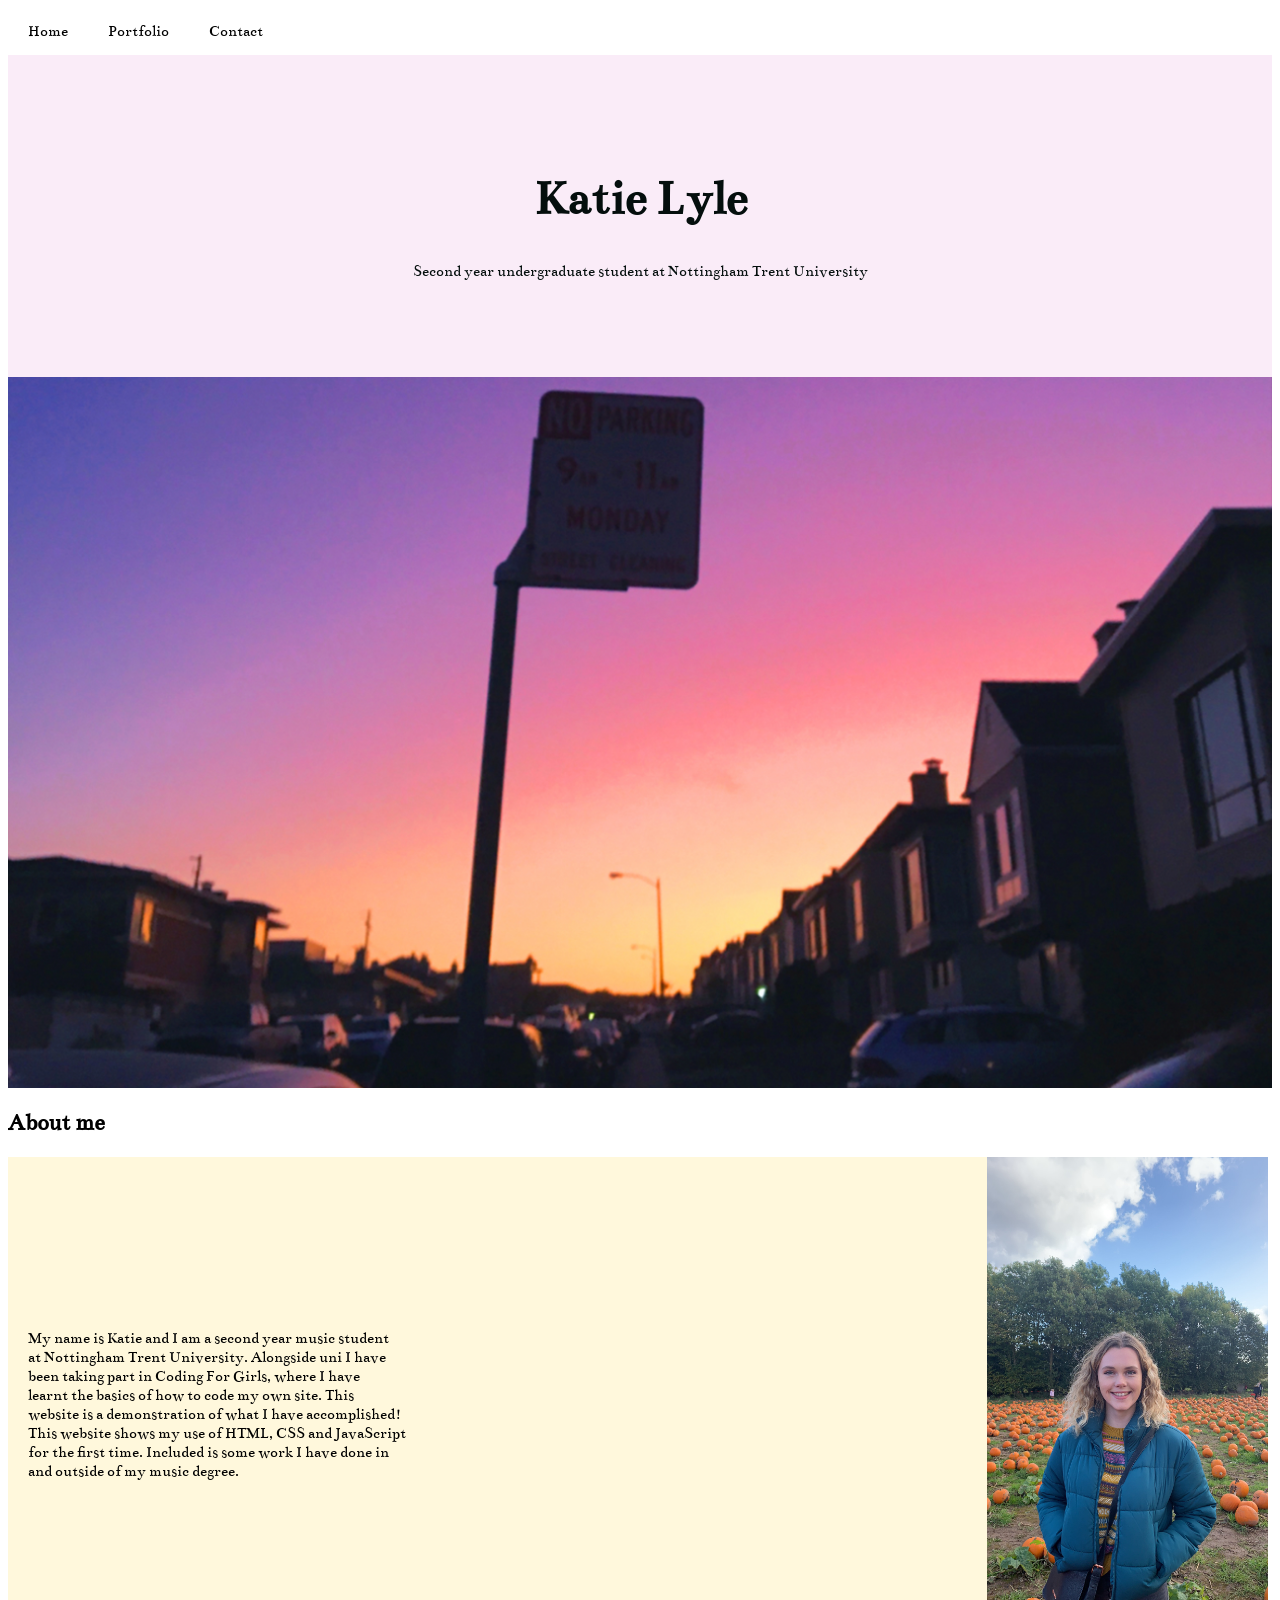
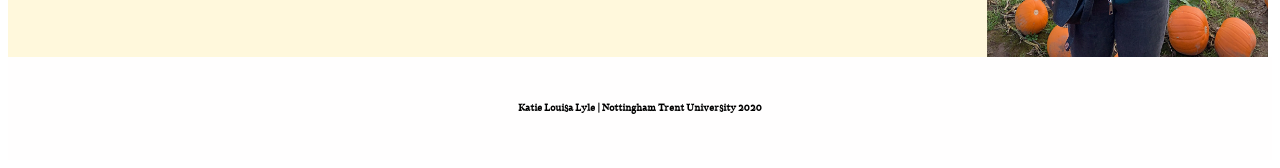
<file: Website /index.html>
<!DOCTYPE html> 
<html lang="en">

    <head>
        <title>Katie Lyle</title>


        <link rel="icon" 
        type="image/png" 
        href="Images /icon.png">
         
    
        <link href="CSS/Homepage.css" rel="stylesheet" type="text/css">

        <link href='https://fonts.googleapis.com/css?family=Bentham' rel='stylesheet'>

        <div class="navbar">
            <a href="index.html">Home</a>
            <a href="Portfolio.html">Portfolio</a>
            <a href="Contact.html">Contact</a>
        </div>

        <meta charset="UTF-8">
       
        <meta name="viewport" content="width=device-width, initial-scale=1">


        <style>
            body {
            font-family: 'Bentham' ;font-size: 16px;
            }
        </style>
    </head>
</html>
<div class="header">
    <h1>Katie Lyle </h1>
    <p>Second year undergraduate student at Nottingham Trent University</p>
</div>

<!-- This will be a photo slideshow to demonstrate my work-->
<section> 
    <img class="mySlides" src="Images /Untitled-2.jpg" style="width:100%">
    <img class="mySlides" src="Images /website photo-1.jpg" style="width:100%">
    <img class="mySlides" src="Images /Untitled-1.png" style="width:100%">  
</section>

<script>
    // Slide show javascript - the slide show will change every 4 seconds // 
    var myIndex = 0;
    carousel();
    
    function carousel() {
      var i;
      var x = document.getElementsByClassName("mySlides");
      for (i = 0; i < x.length; i++) {
        x[i].style.display = "none";
      }
      myIndex++;
      if (myIndex > x.length) {myIndex = 1}
      x[myIndex-1].style.display = "block";
      setTimeout(carousel, 5000);
    }
    </script>

<h2>About me</h2>

<div class="row">
    <div class="side"><br><br><br><br><br><br><br><br>
        My name is Katie and I am a second year music student<br>
        at Nottingham Trent University. Alongside uni I have<br>
        been taking part in Coding For Girls, where I have<br>
        learnt the basics of how to code my own site. This<br>
        website is a demonstration of what I have accomplished!<br>
        This website shows my use of HTML, CSS and JavaScript<br>
        for the first time. 
        Included is some work I have done in<br> 
        and outside of my music degree. 
     </div>
    <div id="main" style="width: 285px; height: 500px;">
         <img src="Images /IMG_0486.jpeg" height="500"/>
</div>
</div>

</body> 

<div class="footer">
    <h6>Katie Louisa Lyle | Nottingham Trent University 2020</h6>
</div>

</html>
</file>
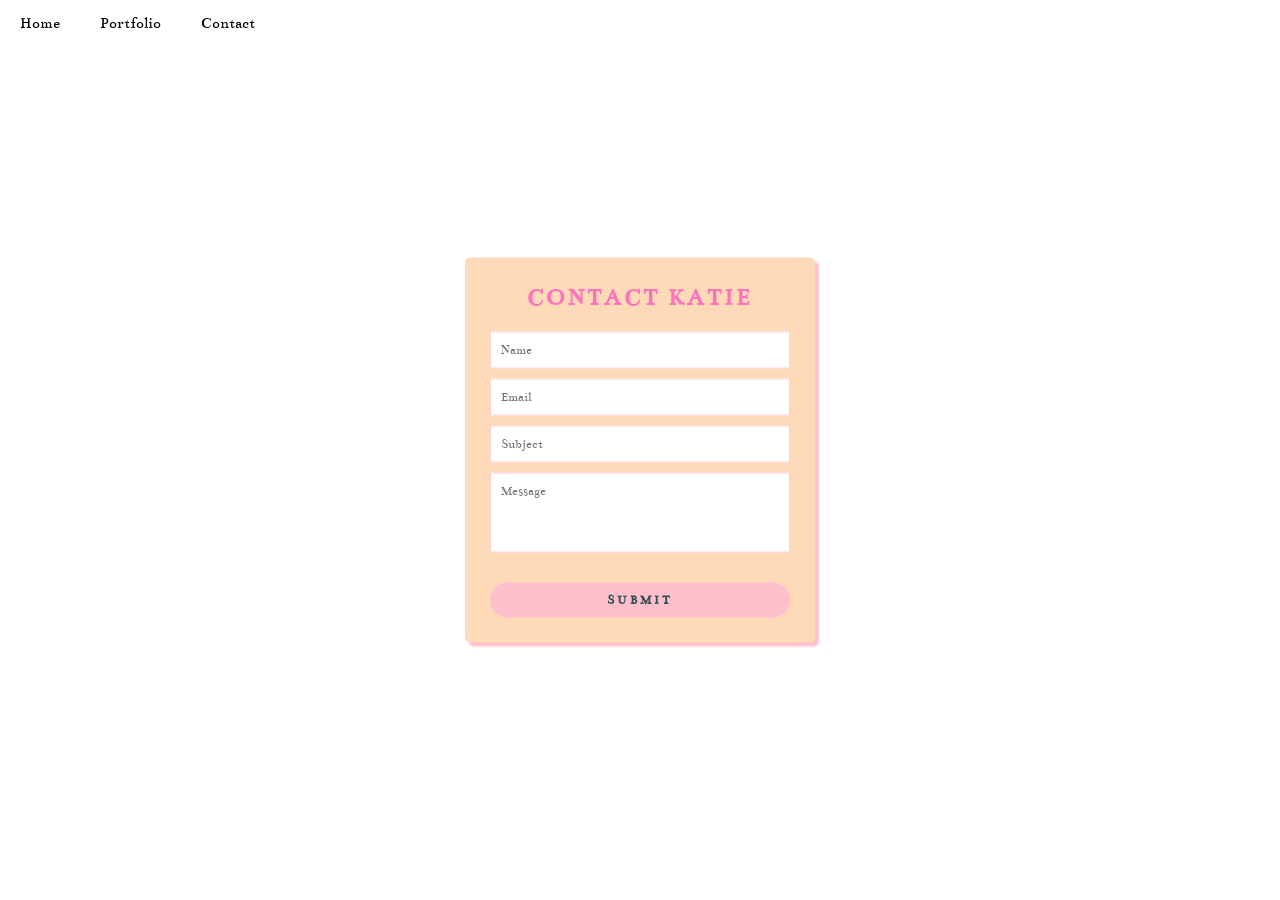
<file: Website /Contact.html>
<!DOCTYPE html>
<html lang="en">

<head> 

    <title> Contact Katie </title>

    <link rel="icon" 
        type="image/png" 
        href="Images /icon.png">

    <link href="CSS/Contact.css" rel="stylesheet" type="text/css">
    <script src="Contact.js"></script>

    <link href='https://fonts.googleapis.com/css?family=Bentham' rel='stylesheet'>

    <div class="navbar">
        <a href="index.html">Home</a>
        <a href="Portfolio.html">Portfolio</a>
        <a href="Contact.html">Contact</a>
    </div>

    <meta charset="UTF-8">
       
    <meta name="viewport" content="width=device-width, initial-scale=1">
   
    <style>
        body {
        font-family: 'Bentham' ; font-size: 16px ; 
        }
    </style>
</head>
</html>



      <div class="wrapper">
          <h2>Contact Katie</h2>
          <div id="error_message" ></div>

          <form id="myform" onsubmit="return validation()">
              <div class="input_field">
                  <input type="text" placeholder="Name" id="name">
              </div>
              <div class="input_field">
                <input type="text" placeholder="Email" id="email"> </div>
              <div class="input_field">
                <input type="text" placeholder="Subject" id="subject">
                </div>
                <div class="input_field"> 
                    <textarea id="message" placeholder="Message"></textarea>
                </div>
                <div class="btn">
                    <input type="submit">
                </div>
          </form>
        </div>

       
        
</html>
</file>
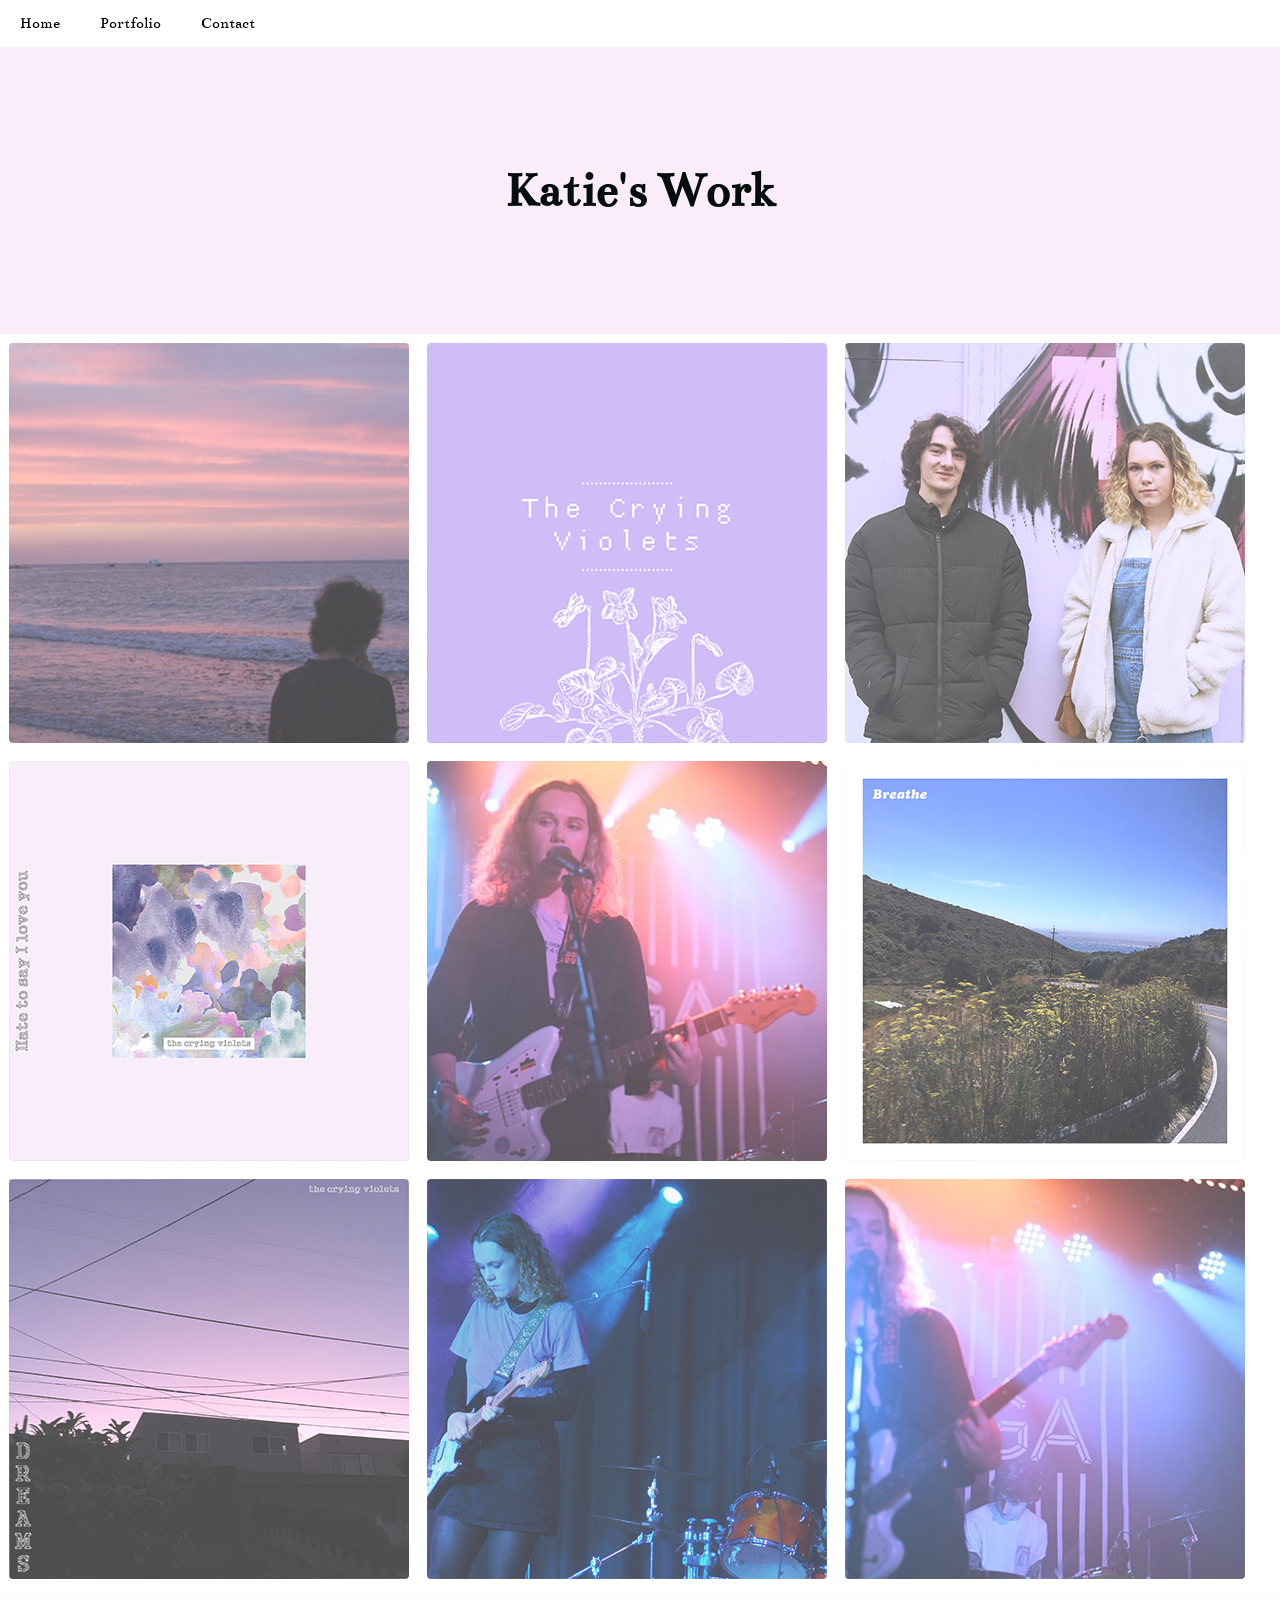
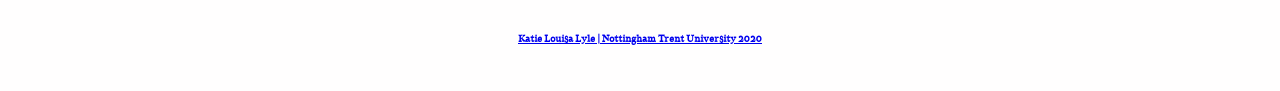
<file: Website /Portfolio.html>
<!DOCTYPE html> 
    <html lang="en">
    
        <head>
            <title>Portfolio</title>
    
            <link rel="icon" 
            type="image/png" 
            href="Images /icon.png">
        
            <link href="CSS/Portfolio.css" rel="stylesheet" type="text/css">
    
            <link href='https://fonts.googleapis.com/css?family=Bentham' rel='stylesheet'>
    
            <div class="navbar">
                <a href="index.html">Home</a>
                <a href="Portfolio.html">Portfolio</a>
                <a href="Contact.html">Contact</a>
            </div>
    
            <meta charset="UTF-8">
           
    
            <meta name="viewport" content="width=device-width, initial-scale=1">
            
            <style>
                body {
                font-family: 'Bentham' ;font-size: 16px;
                }
            </style>
        </head>
   <body>

    <div class="header">
        <h1>Katie's Work</h1>
    </div>
    
    <div id= "imagelist"> 
        <a href="Images /landscape .png"><img src="Images /landscape .png">
        <a href="Images /TCV Logo .png"><img src="Images /TCV Logo .png">
        <a href="Images /TCV photo .png"><img src="Images /TCV photo .png">
        <a href="Images /artwork HTSILY.png"><img src="Images /artwork HTSILY.png">
        <a href="Images /Bodega TCV.png"><img src ="Images /Bodega TCV.png">
        <a href="Images /breatheartwork.png"><img src="Images /breatheartwork.png">
        <a href="Images /Dream artwork .png"><img src="Images /Dream artwork .png">
        <a href="Images /Gig 1 .png"><img src="Images /Gig 1 .png">
        <a href="Images /gig2.png"><img src="Images /gig2.png">
        
        </div>
    </body>

    <div class="footer">
        <h6>Katie Louisa Lyle | Nottingham Trent University 2020</h6>
    </div>


    </html>
</file>
<file: Website /CSS/Homepage.css>
.header {
    padding:80px; /* some padding */ 
    text-align: center; /* this will centre the text onn the page */ 
    background-color: rgb(250, 236, 248);
    color: rgb(4, 14, 13);
}  

/* to increase the font size of the <h1> element */

.header h1 {
    font-size: 50px;
}

/* Styling the top navigation bar! */ 
.navbar {
    overflow: hidden; /* Hide overflow */ 
    background-color: rgb(255, 255, 255); 
}

/* Style the navigation bar links */ 
.navbar a { 
    float: left; /* Make sure that the links stay side-by-side */ 
    display: block; /* Change the display to block for responsive reasons */ 
    color: black; /* colour of the text */ 
    text-align: center; /*Aligning the text to the center */ 
    padding: 14px 20px; /* Add some padding */ 
    text-decoration: none; /* remove the underlining */ 
}

/* Right-aligned link */ 
.navbar a.right {
    float: right; /* Float a link to the right */ 
}

/* Change colour on hover/mouse-over */ 
.navbar a:hover {
    background-color: rgb(230, 247, 239); /* peach background colour*/ 
    color: black; /* Black text color */ 
}

/* Ensure proper sizing */ 
 * {
     box-sizing: border-box;
}

/* Column container */ 
.row {
    display: flex;
    flex-wrap: wrap;
}

/*Create two unequal columns that sit next to each other 
first sidebar or left column */ 
.side {
    flex: 30%; /* set the width of the side bar */ 
    background-color: cornsilk;
    padding: 20px;

}

/* Main column */ 
.main { 
    flex: 70%;
    background-color: peachpuff; 
    padding: 20px; 
}

/* Responisve layout - this section will ensure that my website looks okay 
on different devices! 

Starting with when the screen is less than 700px wide, making two columns stack 
on each other */ 
@media screen and (max-width: 700px) {
    .row {
    flex-direction: column;
    }
}

/* This will take effect when it is less than 400px wide, making the 
navigation links stack */ 
@media screen and (max-width: 400px) {
    .navbar a {
        float: none;
        width: 100%;
    }
}

.footer {
    padding: 20px;
    text-align: center; 
    background: rgb(255, 254, 254);
}
</file>
<file: Website /CSS/Contact.css>
.header {
    padding:80px; /* some padding */ 
    text-align: center; /* this will centre the text onn the page */ 
    background-color: rgb(255, 255, 255);
    color: rgb(4, 14, 13);
}  

/* to increase the font size of the <h1> element */

.header h1 {
    font-size: 50px;
}

/* Styling the top navigation bar! */ 
.navbar {
    overflow: hidden; /* Hide overflow */ 
    background-color: rgb(255, 255, 255); 
}

/* Style the navigation bar links */ 
.navbar a { 
    float: left; /* Make sure that the links stay side-by-side */ 
    display: block; /* Change the display to block for responsive reasons */ 
    color: black; /* colour of the text */ 
    text-align: center; /*Aligning the text to the center */ 
    padding: 14px 20px; /* Add some padding */ 
    text-decoration: none; /* remove the underlining */ 
}

/* Right-aligned link */ 
.navbar a.right {
    float: right; /* Float a link to the right */ 
}

/* Change colour on hover/mouse-over */ 
.navbar a:hover {
    background-color: rgb(230, 247, 239); /* peach background colour*/ 
    color: black; /* Black text color */ 
}

/* Ensure proper sizing */ 
 * {
     box-sizing: border-box;
}

/* Column container */ 
.row {
    display: flex;
    flex-wrap: wrap;
}

/*Create two unequal columns that sit next to each other 
first sidebar or left column */ 
.side {
    flex: 50%; /* set the width of the side bar */ 
    background-color: cornsilk;
    padding: 20px;

}

/* Main column */ 
.main { 
    flex: 50%;
    background-color: peachpuff; 
    padding: 20px; 
}

/* Responisve layout - this section will ensure that my website looks okay 
on different devices! 

Starting with when the screen is less than 700px wide, making two columns stack 
on each other */ 
@media screen and (max-width: 700px) {
    .row {
    flex-direction: column;
    }
}

/* This will take effect when it is less than 400px wide, making the 
navigation links stack */ 
@media screen and (max-width: 400px) {
    .navbar a {
        float: none;
        width: 100%;
    }
}

    
*{
    margin: 0;
    padding: 0;
    box-sizing: border-box;
    outline: none;
    font-family: bentham
}

.wrapper{
    position: absolute; 
    top: 50%;
    left: 50%;
    transform: translate(-50%, -50%);
    max-width: 350px;
    width: 100%;
    background: peachpuff;
    padding: 25px; 
    border-radius: 5px;
    box-shadow: 4px 4px 2px pink

}

.wrapper h2{
    text-align: center; 
    margin-bottom: 20px;
    text-transform: uppercase;
    letter-spacing: 3px; 
    color: rgb(253, 115, 189)
}

.wrapper .input_field{
    margin-bottom: 10px;
}

.wrapper .input_field input[type="text"],
.wrapper textarea {
    width: 100%;
    border: 1px solid rgb(252, 210, 217);
    padding: 10px;
}

.wrapper textarea {
    height: 80px;
    resize: none; 

}

.wrapper .btn input[type="submit"]{
    border: 0;
    margin-top: 15px;
    padding: 10px;
    width: 100%;
    background: pink;
    color: #2F4F4F; 
    text-transform: uppercase; 
    letter-spacing: 3px;
    font-weight: bold; 
    border-radius: 25px;
    cursor: pointer;  
}

.wrapper #error_message{
    margin-bottom: 20px;
    padding: 0px;
    background: pink;
    text-align: center;
    font-size: 14px;
    transition: all 0.5s ease; 
}

.footer {
    padding: 20px;
    text-align: center; 
    background: rgb(255, 254, 254);
    
}
</file>
<file: Website /CSS/Portfolio.css>
.header {
    padding:80px; 
    text-align: center; 
    background-color: rgb(250, 236, 248);
    color: rgb(4, 14, 13);
}  


.header h1 {
    font-size: 50px;
}

/* This will style my top navigation bar. */ 
.navbar {
    overflow: hidden; /* Hide overflow */ 
    background-color: rgb(255, 255, 255); 
}

/* Navigation bar */ 
.navbar a { 
    float: left; 
    display: block; 
    color: black; /* text colour*/ 
    text-align: center; /*centre text */ 
    padding: 14px 20px; 
    text-decoration: none; /* no underline */ 
}

.navbar a.right {
    float: right; /* Float a link to the right */ 
}

/* Change colour on mouse */ 
.navbar a:hover {
    background-color: rgb(230, 247, 239); /* peach background colour*/ 
    color: black; /* Black text color */ 
}

/*sizing */ 
 * {
     box-sizing: border-box;
}

/*my background */ 

body {
    background: white;
    margin: 0;
    padding: 0;
}

/* how my website will look on other devices */ 

@media screen and (max-width: 700px) {
    .row {
    flex-direction: column;
    }
}

/* when it is less than 400px wide, the 
navigation links will stack */ 
@media screen and (max-width: 400px) {
    .navbar a {
        float: none;
        width: 100%;
    }
}

#imagelist {
    font-size: 0; /* this gets rid of the spacing in between my photos*/
    width: 1300px; 
    margin: 0 auto; /* centres the images automatically*/
}

#imagelist a {
    margin: 2px; 
    border: 7px solid transparent;
    display: inline-block; 
    border-radius: 10px;
    opacity: .7; 

    transition: all .3s ease-in;
}


#imagelist a:hover {
    border-color: peachpuff;
    opacity: 1; 
}

#imagelist img {
    border-radius: 4px;
}


.footer {
    padding: 20px;
    text-align: center; 
    background: rgb(255, 254, 254);
}
</file>
